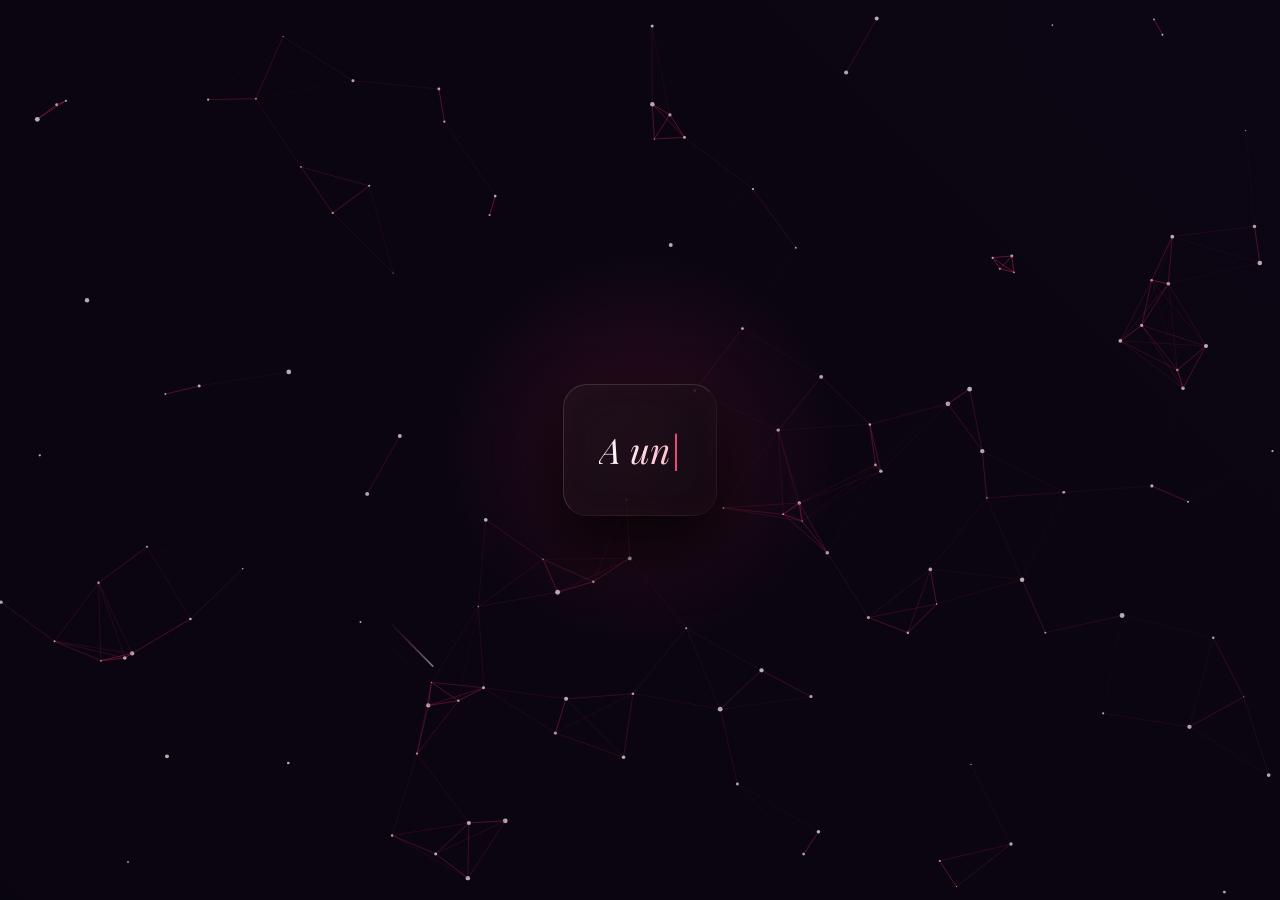
<file: index.html>
<!DOCTYPE html>
<html lang="en">
<head>
    <meta charset="UTF-8">
    <meta name="viewport" content="width=device-width, initial-scale=1.0, maximum-scale=1.0, user-scalable=no">
    <title>For Ujjaini</title>
    <style>
        * {
            margin: 0;
            padding: 0;
            box-sizing: border-box;
        }

        body {
            background-color: #000000;
            overflow: hidden; /* Locks the screen, no scrolling */
            width: 100vw;
            height: 100vh;
        }

        #albumFrame {
            width: 100%;
            height: 100%;
            border: none;
            display: block;
            transition: opacity 0.8s ease;
        }
    </style>
</head>
<body>

    <!-- The Window that loads your sections -->
    <iframe id="albumFrame" src="sections/intro.html"></iframe>

    <script>
        // Your album playlist
        const pages = [
            "sections/intro.html",
             "sections/gravity.html",
            "sections/heartbeat.html", 
            "sections/polaroids.html",  
            "sections/finale.html"  
        ];

        let currentPageIndex = 0;
        const frame = document.getElementById('albumFrame');

        function loadPage(index) {
            if (index >= 0 && index < pages.length) {
                currentPageIndex = index;
                
                // Smooth fade out
                frame.style.opacity = 0;
                
                setTimeout(() => {
                    frame.src = pages[currentPageIndex];
                    // Smooth fade back in
                    frame.style.opacity = 1;
                }, 800); 
            }
        }

        // Listens for the 'nextPage' signal from your section files
        window.addEventListener('message', (event) => {
            if (event.data === 'nextPage') {
                loadPage(currentPageIndex + 1);
            }
        });
    </script>
</body>
</html>
</file>
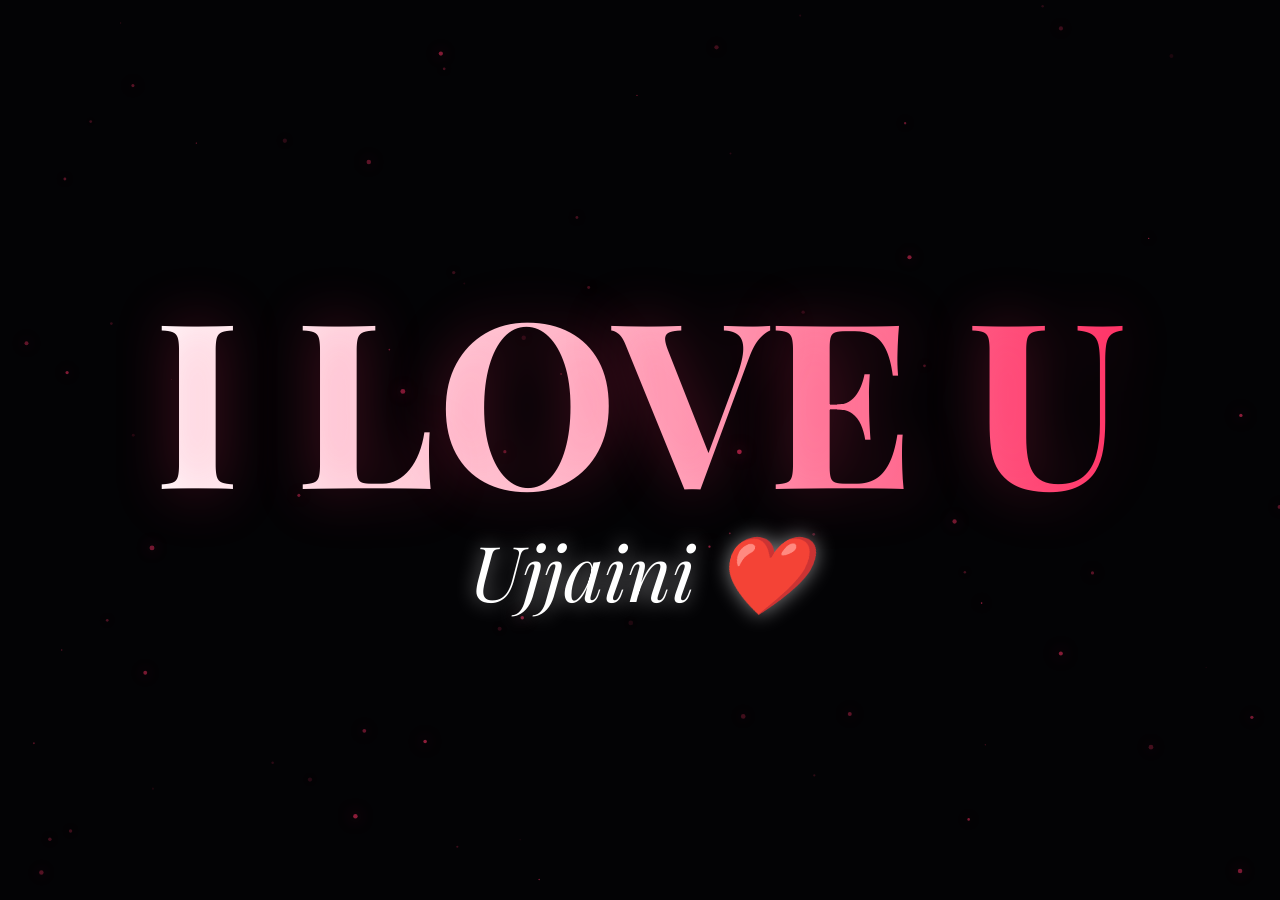
<file: sections/finale.html>
<!DOCTYPE html>
<html lang="en">
<head>
    <meta charset="UTF-8">
    <meta name="viewport" content="width=device-width, initial-scale=1.0, maximum-scale=1.0, user-scalable=no">
    <title>Finale</title>
    <style>
        @import url('https://fonts.googleapis.com/css2?family=Playfair+Display:ital,wght@0,400;0,600;0,700;1,400;1,700&display=swap');

        body {
            margin: 0;
            padding: 0;
            background-color: #030305; /* Matches your cosmic theme */
            color: #ffffff;
            display: flex;
            justify-content: center;
            align-items: center;
            height: 100vh;
            width: 100vw;
            overflow: hidden;
            font-family: 'Playfair Display', serif;
        }

        #bgCanvas {
            position: absolute;
            top: 0;
            left: 0;
            width: 100%;
            height: 100%;
            z-index: 1;
        }

        .container {
            text-align: center;
            z-index: 10;
            opacity: 0;
            animation: slowFadeIn 3s ease forwards 1s; /* Waits 1 second, then slowly appears */
        }

        h1 {
            font-size: 18vw; /* Massive responsive text */
            font-weight: 700;
            margin: 0;
            line-height: 1;
            /* Beautiful flowing gradient */
            background: linear-gradient(90deg, #ffffff, #ffb3c6, #ff3366, #ffb3c6, #ffffff);
            background-size: 200% auto;
            color: transparent;
            -webkit-background-clip: text;
            background-clip: text;
            animation: shine 5s linear infinite;
            text-shadow: 0 0 60px rgba(255, 51, 102, 0.3);
        }

        .name {
            font-size: 6vw;
            font-style: italic;
            color: #ffffff;
            margin-top: 10px;
            opacity: 0;
            animation: slowFadeIn 3s ease forwards 3s; /* Appears after the main text */
            text-shadow: 0 0 20px rgba(255, 255, 255, 0.5);
        }

        /* Mobile Adjustments */
        @media (max-width: 768px) {
            h1 { font-size: 26vw; }
            .name { font-size: 10vw; }
        }

        @keyframes slowFadeIn {
            to { opacity: 1; transform: translateY(0); }
            from { opacity: 0; transform: translateY(20px); }
        }

        @keyframes shine {
            to { background-position: 200% center; }
        }
    </style>
</head>
<body>

    <canvas id="bgCanvas"></canvas>

    <div class="container">
        <h1>I LOVE U</h1>
        <div class="name">Ujjaini ❤️</div>
    </div>

    <script>
        // Floating cinematic dust/particles
        const canvas = document.getElementById('bgCanvas');
        const ctx = canvas.getContext('2d');
        let width, height, particles = [];

        function resize() {
            width = window.innerWidth;
            height = window.innerHeight;
            canvas.width = width;
            canvas.height = height;
        }
        window.addEventListener('resize', resize);
        resize();

        class Particle {
            constructor() {
                this.x = Math.random() * width;
                this.y = Math.random() * height;
                this.radius = Math.random() * 2 + 0.5;
                this.speedX = (Math.random() - 0.5) * 0.5;
                this.speedY = (Math.random() - 0.5) * 0.5 - 0.2; // Slowly floats upwards
                this.alpha = Math.random() * 0.5 + 0.1;
            }
            update() {
                this.x += this.speedX;
                this.y += this.speedY;
                
                // Wrap around edges seamlessly
                if (this.y < -10) this.y = height + 10;
                if (this.x < -10) this.x = width + 10;
                if (this.x > width + 10) this.x = -10;
            }
            draw() {
                ctx.beginPath();
                ctx.arc(this.x, this.y, this.radius, 0, Math.PI * 2);
                ctx.fillStyle = `rgba(255, 51, 102, ${this.alpha})`;
                ctx.shadowBlur = 15;
                ctx.shadowColor = '#ff3366';
                ctx.fill();
            }
        }

        for (let i = 0; i < 80; i++) particles.push(new Particle());

        function animate() {
            ctx.clearRect(0, 0, width, height);
            particles.forEach(p => { 
                p.update(); 
                p.draw(); 
            });
            requestAnimationFrame(animate);
        }
        animate();
    </script>
</body>
</html>
</file>
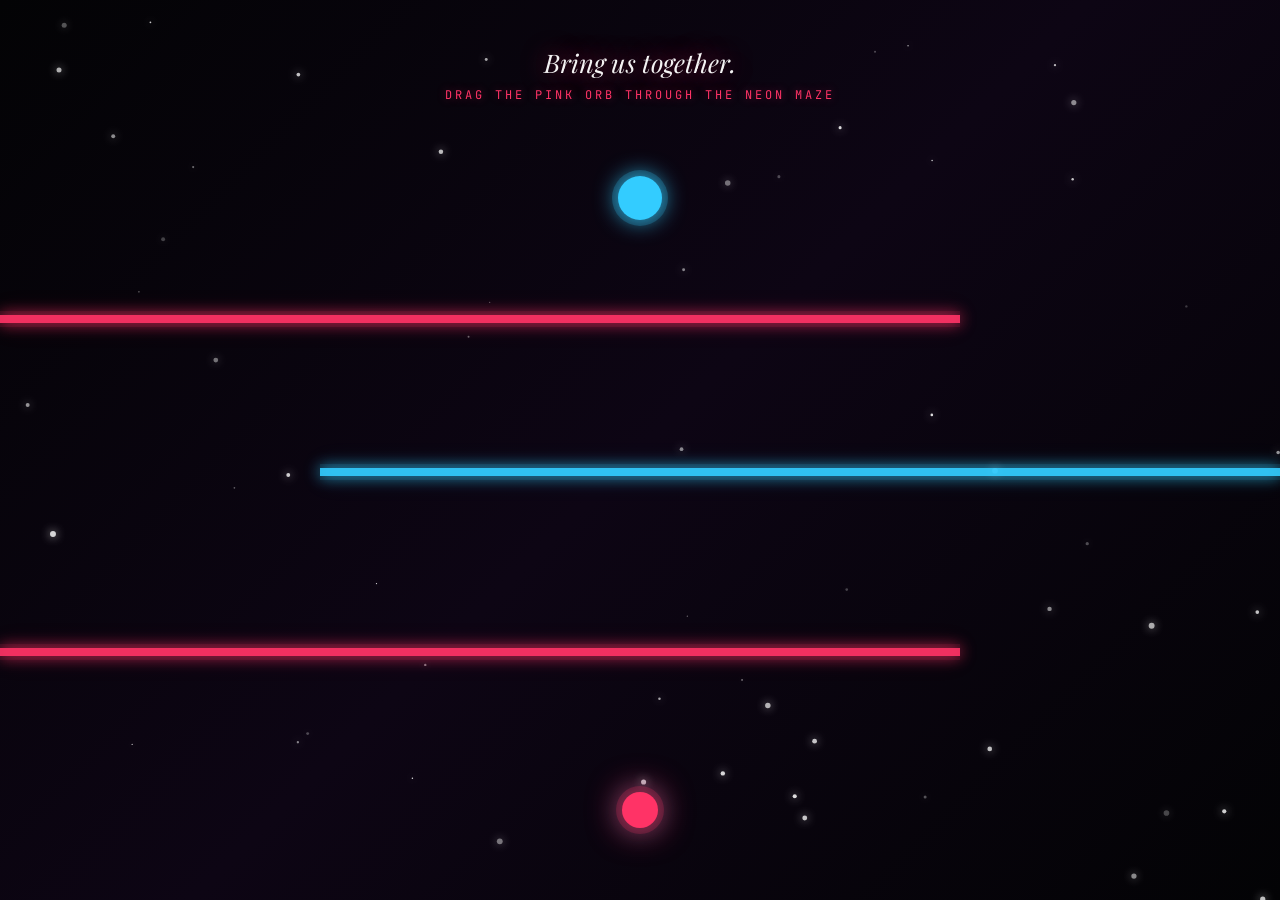
<file: sections/gravity.html>
<!DOCTYPE html>
<html lang="en">
<head>
    <meta charset="UTF-8">
    <meta name="viewport" content="width=device-width, initial-scale=1.0, maximum-scale=1.0, user-scalable=no">
    <title>The Gravity Connection</title>
    <style>
        @import url('https://fonts.googleapis.com/css2?family=JetBrains+Mono:wght@400;500;700&family=Playfair+Display:ital,wght@0,400;0,600;1,400;1,600&display=swap');

        * {
            margin: 0;
            padding: 0;
            box-sizing: border-box;
        }

        body {
            /* Animated Deep Cosmic Background */
            background: linear-gradient(135deg, #030305 0%, #0d0514 50%, #030305 100%);
            color: #ffffff;
            font-family: 'JetBrains Mono', monospace;
            height: 100vh; /* Fallback for older browsers */
            height: 100dvh;
            width: 100vw;
            overflow: hidden;
            display: flex;
            justify-content: center;
            align-items: center;
            user-select: none;
            touch-action: none;
        }

        #gameCanvas {
            position: absolute;
            top: 0;
            left: 0;
            width: 100%;
            height: 100%;
            z-index: 1;
        }

        .prompt {
            position: absolute;
            top: 5%; 
            left: 50%;
            transform: translateX(-50%);
            z-index: 5;
            font-family: 'Playfair Display', serif;
            font-size: 1.6rem;
            font-style: italic;
            color: rgba(255, 255, 255, 0.95);
            text-shadow: 0 0 25px rgba(255, 51, 102, 0.6);
            pointer-events: none;
            text-align: center;
            opacity: 0;
            animation: fadeIn 2s ease forwards 0.5s;
            width: 100%;
        }

        .prompt-sub {
            font-family: 'JetBrains Mono', monospace;
            font-size: 0.75rem;
            color: #ff3366;
            letter-spacing: 3px;
            text-transform: uppercase;
            margin-top: 8px;
            font-style: normal;
            text-shadow: 0 0 10px rgba(255, 51, 102, 0.4);
        }

        /* Full Screen Cinematic Modal */
        .modal {
            position: fixed;
            top: 0;
            left: 0;
            z-index: 20;
            background: radial-gradient(circle at center, rgba(20, 20, 25, 0.9) 0%, rgba(5, 5, 10, 0.98) 100%);
            backdrop-filter: blur(35px);
            -webkit-backdrop-filter: blur(35px);
            width: 100vw;
            height: 100vh;
            display: flex;
            flex-direction: column;
            justify-content: center;
            align-items: center;
            text-align: center;
            padding: 40px 10%;
            opacity: 0;
            transform: scale(1.05);
            pointer-events: none;
            transition: all 1.5s cubic-bezier(0.16, 1, 0.3, 1);
        }

        .modal.active {
            opacity: 1;
            transform: scale(1);
            pointer-events: auto;
        }

        .modal-tag {
            font-family: 'JetBrains Mono', monospace;
            font-size: 0.85rem;
            color: #33ccff;
            letter-spacing: 4px;
            font-weight: 700;
            text-transform: uppercase;
            display: block;
            margin-bottom: 30px;
        }

        .modal-content {
            font-family: 'Playfair Display', serif;
            font-size: 1.5rem; 
            line-height: 1.8;
            color: #e5e7eb;
            max-width: 600px;
            margin-bottom: 50px;
        }

        .next-chapter-btn {
            width: 100%;
            max-width: 320px; 
            padding: 18px 0;
            border-radius: 50px;
            background: rgba(51, 204, 255, 0.1);
            color: #ffffff;
            border: 1px solid rgba(51, 204, 255, 0.4);
            font-family: 'JetBrains Mono', monospace;
            font-size: 0.95rem;
            font-weight: 600;
            letter-spacing: 2px;
            text-transform: uppercase;
            cursor: pointer;
            transition: all 0.4s ease;
        }

        .next-chapter-btn:hover, .next-chapter-btn:active {
            background: #33ccff;
            box-shadow: 0 10px 40px rgba(51, 204, 255, 0.5);
            transform: scale(1.03);
            color: #000;
        }

        @media (max-width: 480px) {
            .modal-content { font-size: 1.25rem; line-height: 1.7; }
        }

        @keyframes fadeIn { to { opacity: 1; } }
        @keyframes bgFlash { 
            0% { background-color: #ffffff; }
            30% { background-color: #1a1a2e; }
            100% { background-color: #030305; }
        }
    </style>
</head>
<body>

    <div class="prompt" id="promptText">
        Bring us together.
        <div class="prompt-sub">Drag the pink orb through the neon maze</div>
    </div>

    <canvas id="gameCanvas"></canvas>

    <div class="modal" id="messageModal">
        <span class="modal-tag">SYSTEM OVERRIDE</span>
        <div class="modal-content">
            Some connections are simply inevitable.<br><br>
            No matter the distance or the obstacles, I will always find my way to you.
        </div>
        <button class="next-chapter-btn" id="nextChapterBtn">Next Chapter &rarr;</button>
    </div>

    <script>
        const canvas = document.getElementById('gameCanvas');
        const ctx = canvas.getContext('2d');
        const promptText = document.getElementById('promptText');
        const messageModal = document.getElementById('messageModal');
        const nextChapterBtn = document.getElementById('nextChapterBtn');

        let width, height;
        let gameState = 'playing'; 
        let particles = [];
        let ambientParticles = [];
        let walls = [];

        const COLOR_UJJAINI = '#ff3366'; // Pink
        const COLOR_CHITRABHANU = '#33ccff'; // Blue

        let player = { x: 0, y: 0, radius: 18, isDragging: false, history: [] };
        let target = { x: 0, y: 0, radius: 22 };

        function resize() {
            width = window.innerWidth;
            height = window.innerHeight;
            canvas.width = width;
            canvas.height = height;

            player.x = width / 2;
            player.y = height * 0.9; 
            
            target.x = width / 2;
            target.y = height * 0.22; 

            const wallHeight = 8;
            walls = [
                { x: 0, y: height * 0.72, w: width * 0.75, h: wallHeight },
                { x: width * 0.25, y: height * 0.52, w: width * 0.75, h: wallHeight },
                { x: 0, y: height * 0.35, w: width * 0.75, h: wallHeight },
            ];
            
            initAmbient();
        }
        window.addEventListener('resize', resize);
        resize();

        function initAmbient() {
            ambientParticles = [];
            for(let i=0; i<60; i++) {
                ambientParticles.push({
                    x: Math.random() * width,
                    y: Math.random() * height,
                    size: Math.random() * 2.5 + 0.5,
                    speedY: Math.random() * -0.6 - 0.2,
                    alpha: Math.random() * 0.7 + 0.2
                });
            }
        }

        function getMousePos(e) {
            const clientX = e.touches ? e.touches[0].clientX : e.clientX;
            const clientY = e.touches ? e.touches[0].clientY : e.clientY;
            return { x: clientX, y: clientY };
        }

        function startDrag(e) {
            if (gameState !== 'playing') return;
            const pos = getMousePos(e);
            const dist = Math.hypot(pos.x - player.x, pos.y - player.y);
            if (dist < player.radius * 4) { 
                player.isDragging = true;
            }
        }

        function checkCircleRect(cx, cy, r, rect) {
            let testX = cx;
            let testY = cy;
            if (cx < rect.x) testX = rect.x;
            else if (cx > rect.x + rect.w) testX = rect.x + rect.w;
            if (cy < rect.y) testY = rect.y;
            else if (cy > rect.y + rect.h) testY = rect.y + rect.h;
            
            return Math.hypot(cx - testX, cy - testY) <= r;
        }

        function drag(e) {
            if (!player.isDragging || gameState !== 'playing') return;
            const pos = getMousePos(e);
            
            let targetX = Math.max(player.radius, Math.min(width - player.radius, pos.x));
            let targetY = Math.max(player.radius, Math.min(height - player.radius, pos.y));

            let dx = targetX - player.x;
            let dy = targetY - player.y;
            let dist = Math.hypot(dx, dy);
            
            let steps = Math.ceil(dist / 4); 
            if(steps === 0) return;

            let stepX = dx / steps;
            let stepY = dy / steps;

            for(let i = 0; i < steps; i++) {
                let nextX = player.x + stepX;
                let nextY = player.y + stepY;
                
                let collisionX = false;
                let collisionY = false;

                for (let w of walls) {
                    if (checkCircleRect(nextX, player.y, player.radius, w)) collisionX = true;
                    if (checkCircleRect(player.x, nextY, player.radius, w)) collisionY = true;
                }

                if (!collisionX) player.x = nextX;
                if (!collisionY) player.y = nextY;
                if (collisionX && collisionY) break; 
            }

            player.history.push({x: player.x, y: player.y});
            if(player.history.length > 40) player.history.shift();

            checkMagneticPull();
        }

        function endDrag() { player.isDragging = false; }

        window.addEventListener('mousedown', startDrag);
        window.addEventListener('mousemove', drag);
        window.addEventListener('mouseup', endDrag);
        window.addEventListener('touchstart', startDrag, { passive: false });
        window.addEventListener('touchmove', (e) => { e.preventDefault(); drag(e); }, { passive: false });
        window.addEventListener('touchend', endDrag);

        function checkMagneticPull() {
            const dist = Math.hypot(target.x - player.x, target.y - player.y);
            if (dist < 150 && gameState === 'playing' && player.y < walls[2].y) {
                gameState = 'magnetic';
                player.isDragging = false;
                promptText.style.opacity = 0; 
            }
        }

        class Particle {
            constructor(x, y, color) {
                this.x = x; this.y = y; this.color = color;
                const angle = Math.random() * Math.PI * 2;
                const speed = Math.random() * 35 + 5; 
                this.vx = Math.cos(angle) * speed;
                this.vy = Math.sin(angle) * speed;
                this.life = 1.0;
                this.decay = Math.random() * 0.01 + 0.003; 
                this.size = Math.random() * 6 + 2;
            }
            update() {
                this.x += this.vx; this.y += this.vy;
                this.vx *= 0.95; this.vy *= 0.95;
                this.life -= this.decay;
            }
            draw() {
                ctx.globalAlpha = Math.max(0, this.life);
                ctx.fillStyle = this.color;
                ctx.beginPath(); ctx.arc(this.x, this.y, this.size, 0, Math.PI * 2); ctx.fill();
                ctx.globalAlpha = 1.0;
            }
        }

        function triggerExplosion() {
            gameState = 'exploded';
            document.body.style.animation = 'bgFlash 2.5s ease-out forwards';
            
            for(let i = 0; i < 400; i++) particles.push(new Particle(player.x, player.y, COLOR_UJJAINI));
            for(let i = 0; i < 400; i++) particles.push(new Particle(player.x, player.y, COLOR_CHITRABHANU));
            for(let i = 0; i < 200; i++) particles.push(new Particle(player.x, player.y, '#ffffff'));

            setTimeout(() => { messageModal.classList.add('active'); }, 2000);
        }

        function render() {
            ctx.clearRect(0, 0, width, height);

            // Ambient Dust Particles
            ambientParticles.forEach(p => {
                p.y += p.speedY;
                if(p.y < 0) p.y = height;
                ctx.fillStyle = `rgba(255, 255, 255, ${p.alpha})`;
                ctx.shadowBlur = 10;
                ctx.shadowColor = '#ffffff';
                ctx.beginPath(); ctx.arc(p.x, p.y, p.size, 0, Math.PI*2); ctx.fill();
                ctx.shadowBlur = 0;
            });

            if (gameState === 'playing' || gameState === 'magnetic') {
                
                // Draw Gorgeous Neon Glass Walls
                walls.forEach((w, index) => {
                    const wallColor = index % 2 === 0 ? 'rgba(255, 51, 102, ' : 'rgba(51, 204, 255, ';
                    
                    // Outer glow field
                    ctx.fillStyle = wallColor + '0.1)';
                    ctx.shadowColor = index % 2 === 0 ? COLOR_UJJAINI : COLOR_CHITRABHANU;
                    ctx.shadowBlur = 25;
                    ctx.fillRect(w.x, w.y - 4, w.w, w.h + 8);
                    
                    // Core bright neon bar
                    ctx.fillStyle = wallColor + '0.9)';
                    ctx.shadowBlur = 15;
                    ctx.fillRect(w.x, w.y, w.w, w.h);
                    ctx.shadowBlur = 0;
                });

                if (gameState === 'magnetic') {
                    const midX = (player.x + target.x) / 2;
                    const midY = (player.y + target.y) / 2;
                    player.x += (midX - player.x) * 0.08;
                    player.y += (midY - player.y) * 0.08;
                    target.x += (midX - target.x) * 0.08;
                    target.y += (midY - target.y) * 0.08;

                    player.history.push({x: player.x, y: player.y});
                    if(player.history.length > 40) player.history.shift();

                    if (Math.hypot(target.x - player.x, target.y - player.y) < 10) {
                        triggerExplosion();
                    }
                }

                // Tapered Light Trail for Player Orb
                if (player.history.length > 1) {
                    ctx.lineCap = 'round';
                    ctx.lineJoin = 'round';
                    ctx.shadowColor = COLOR_UJJAINI;
                    ctx.shadowBlur = 20;
                    
                    for (let i = 0; i < player.history.length - 1; i++) {
                        ctx.beginPath();
                        ctx.moveTo(player.history[i].x, player.history[i].y);
                        ctx.lineTo(player.history[i+1].x, player.history[i+1].y);
                        
                        const thickness = (i / player.history.length) * player.radius;
                        ctx.lineWidth = Math.max(1, thickness);
                        const alpha = (i / player.history.length) * 0.6;
                        ctx.strokeStyle = `rgba(255, 51, 102, ${alpha})`;
                        ctx.stroke();
                    }
                    ctx.shadowBlur = 0;
                }

                // Draw Target Orb (Chitrabhanu - Blue with pulsing aura)
                ctx.beginPath(); ctx.arc(target.x, target.y, target.radius + 6, 0, Math.PI * 2);
                ctx.fillStyle = 'rgba(51, 204, 255, 0.2)';
                ctx.fill();

                ctx.beginPath(); ctx.arc(target.x, target.y, target.radius, 0, Math.PI * 2);
                ctx.fillStyle = COLOR_CHITRABHANU;
                ctx.shadowColor = COLOR_CHITRABHANU;
                ctx.shadowBlur = gameState === 'magnetic' ? 60 : 35 + Math.sin(Date.now() * 0.006) * 12;
                ctx.fill();

                // Draw Player Orb (Ujjaini - Pink with pulsing aura)
                ctx.beginPath(); ctx.arc(player.x, player.y, player.radius + 6, 0, Math.PI * 2);
                ctx.fillStyle = 'rgba(255, 51, 102, 0.2)';
                ctx.fill();

                ctx.beginPath(); ctx.arc(player.x, player.y, player.radius, 0, Math.PI * 2);
                ctx.fillStyle = COLOR_UJJAINI;
                ctx.shadowColor = COLOR_UJJAINI;
                ctx.shadowBlur = player.isDragging || gameState === 'magnetic' ? 65 : 35;
                ctx.fill();
                ctx.shadowBlur = 0; 
                
                if(!player.isDragging && gameState === 'playing' && player.history.length > 0) {
                    player.history.shift();
                }
            }

            if (gameState === 'exploded') {
                for (let i = particles.length - 1; i >= 0; i--) {
                    particles[i].update();
                    particles[i].draw();
                    if (particles[i].life <= 0) particles.splice(i, 1);
                }
            }

            requestAnimationFrame(render);
        }
        render();

        nextChapterBtn.addEventListener('click', () => {
            window.parent.postMessage('nextPage', '*');
        });
    </script>
</body>
</html>
</file>
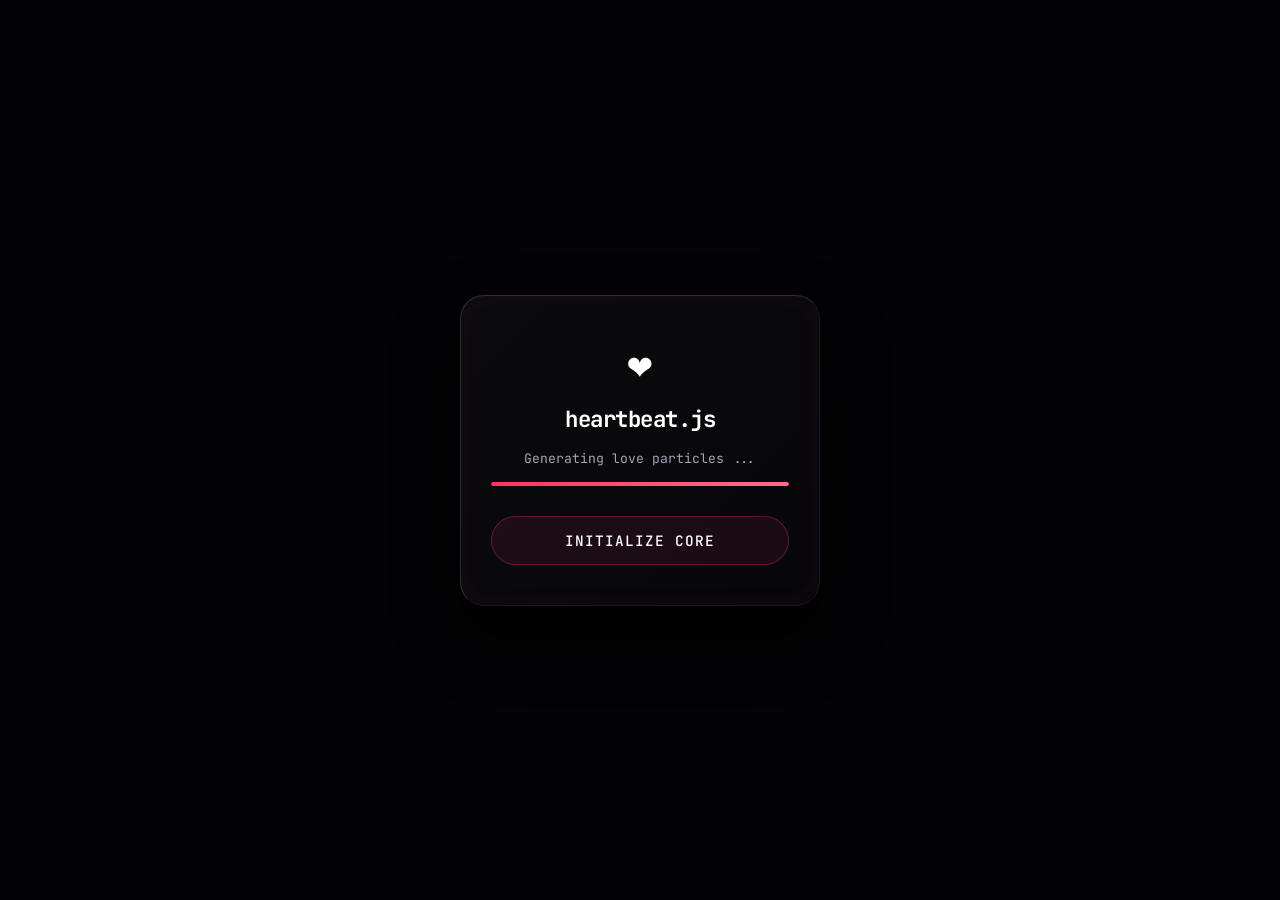
<file: sections/heartbeat.html>
<!DOCTYPE html>
<html lang="en">
<head>
    <meta charset="UTF-8">
    <meta name="viewport" content="width=device-width, initial-scale=1.0, maximum-scale=1.0, user-scalable=no">
    <title>3D Beating Heart</title>
    <style>
        @import url('https://fonts.googleapis.com/css2?family=JetBrains+Mono:wght@400;500;700&family=Playfair+Display:ital,wght@0,400;0,600;1,400;1,600&display=swap');

        * {
            margin: 0;
            padding: 0;
            box-sizing: border-box;
        }

        body {
            background-color: #030305;
            color: #ffffff;
            font-family: 'JetBrains Mono', monospace;
            height: 100vh;
            width: 100vw;
            overflow: hidden;
            display: flex;
            justify-content: center;
            align-items: center;
            user-select: none;
        }

        #heartCanvas {
            position: absolute;
            top: 0;
            left: 0;
            width: 100%;
            height: 100%;
            z-index: 1;
            opacity: 0;
            transition: opacity 1s ease-in-out;
        }

        #heartCanvas.active {
            opacity: 1;
        }

        /* Glassmorphism Container styling */
        .card, .modal {
            position: relative;
            z-index: 10;
            background: linear-gradient(135deg, rgba(25, 25, 30, 0.4) 0%, rgba(10, 10, 15, 0.6) 100%);
            backdrop-filter: blur(20px);
            -webkit-backdrop-filter: blur(20px);
            border: 1px solid rgba(255, 255, 255, 0.05);
            border-top: 1px solid rgba(255, 255, 255, 0.15);
            border-left: 1px solid rgba(255, 255, 255, 0.15);
            border-radius: 24px;
            box-shadow: 0 30px 60px rgba(0, 0, 0, 0.8), inset 0 0 30px rgba(255, 51, 102, 0.05);
            transition: all 1.2s cubic-bezier(0.16, 1, 0.3, 1);
        }

        /* Initial Start Card */
        .card {
            width: 90%;
            max-width: 360px;
            padding: 40px 30px;
            text-align: center;
        }

        .card.hidden {
            opacity: 0;
            transform: scale(0.9) translateY(-20px);
            pointer-events: none;
        }

        .heart-icon { font-size: 42px; margin-bottom: 12px; animation: pulse 1.2s infinite ease-in-out; display: inline-block; }
        .title { font-size: 1.4rem; font-weight: 700; color: #ffffff; margin-bottom: 16px; letter-spacing: -0.5px; }
        .status-text { font-size: 0.82rem; color: #a0a5b5; margin-bottom: 15px; }
        .progress-bar { width: 100%; height: 4px; background: rgba(255, 255, 255, 0.1); border-radius: 2px; overflow: hidden; margin-bottom: 30px; }
        .progress-fill { height: 100%; width: 100%; background: linear-gradient(90deg, #ff3366, #ff6b8b); border-radius: 2px; animation: loading 2s infinite ease-in-out; }

        .run-btn {
            width: 100%;
            background: rgba(255, 51, 102, 0.08);
            color: #ffffff;
            border: 1px solid rgba(255, 51, 102, 0.3);
            padding: 14px 0;
            border-radius: 50px;
            font-family: 'JetBrains Mono', monospace;
            font-size: 0.9rem;
            font-weight: 500;
            letter-spacing: 1px;
            cursor: pointer;
            transition: all 0.3s ease;
            text-transform: uppercase;
        }

        .run-btn:hover, .run-btn:active {
            background: rgba(255, 51, 102, 0.25);
            border-color: #ff3366;
            box-shadow: 0 0 20px rgba(255, 51, 102, 0.4);
            transform: scale(1.02);
        }

        /* Center Heart Caption */
        .heart-caption {
            position: absolute;
            bottom: 8%;
            left: 50%;
            transform: translateX(-50%);
            z-index: 5;
            font-family: 'Playfair Display', serif;
            font-size: 1.3rem;
            font-style: italic;
            font-weight: 600;
            color: rgba(255, 255, 255, 0.95);
            text-shadow: 0 0 12px rgba(255, 51, 102, 0.8);
            pointer-events: none;
            opacity: 0;
            transition: opacity 1.5s ease, transform 1.2s cubic-bezier(0.16, 1, 0.3, 1);
            letter-spacing: 0.5px;
            text-align: center;
            width: 100%;
        }

        .heart-caption.visible {
            opacity: 1;
        }

        /* Caption dynamic shifts for mobile & desktop */
        .heart-caption.shifted { transform: translateX(-50%) translateY(-14vh); }
        @media (min-width: 768px) {
            .heart-caption.shifted { transform: translateX(calc(-50% - 18vw)) translateY(0); }
        }

        /* Final Message Modal */
        .modal {
            position: absolute;
            width: 90%;
            max-width: 400px;
            padding: 35px 30px;
            opacity: 0;
            transform: scale(0.9) translateY(20px);
            pointer-events: none;
            display: flex;
            flex-direction: column;
        }

        /* Dynamic Split-Screen active states */
        .modal.active {
            opacity: 1;
            transform: scale(1) translateY(14vh); /* Shifts down on mobile */
            pointer-events: auto;
        }

        @media (min-width: 768px) {
            .modal.active {
                transform: scale(1) translateX(18vw); /* Shifts right on desktop */
            }
        }

        .modal-top { display: flex; justify-content: center; margin-bottom: 25px; }
        .modal-tag { font-family: 'JetBrains Mono', monospace; font-size: 0.75rem; color: #ff3366; letter-spacing: 2px; font-weight: 700; text-transform: uppercase; }
        .modal-content { font-family: 'Playfair Display', serif; font-size: 1.05rem; line-height: 1.8; color: #e5e7eb; min-height: 220px; }
        .typing-cursor::after { content: '|'; animation: blink 1s step-start infinite; color: #ff3366; }
        .modal-footer { margin-top: 24px; padding-top: 14px; border-top: 1px solid rgba(255, 255, 255, 0.08); font-family: 'Playfair Display', serif; font-size: 0.9rem; color: #9ca3af; text-align: right; font-style: italic; opacity: 0; transition: opacity 1s ease; }
        .modal-footer.visible { opacity: 1; }

        .next-chapter-btn {
            width: 100%; margin-top: 25px; padding: 14px 0; border-radius: 50px;
            background: rgba(255, 51, 102, 0.1); color: #ffffff; border: 1px solid rgba(255, 51, 102, 0.4);
            font-family: 'JetBrains Mono', monospace; font-size: 0.9rem; font-weight: 600;
            letter-spacing: 1.5px; text-transform: uppercase; cursor: pointer;
            opacity: 0; pointer-events: none; transition: all 0.5s ease;
        }

        .next-chapter-btn.visible { opacity: 1; pointer-events: auto; }
        .next-chapter-btn:hover, .next-chapter-btn:active { background: #ff3366; box-shadow: 0 10px 25px rgba(255, 51, 102, 0.4); transform: scale(1.02); }

        /* Mobile Font Adjustments */
        @media (max-width: 480px) {
            .modal-content { font-size: 0.95rem; line-height: 1.6; }
            .heart-caption { font-size: 1.1rem; bottom: 10%; }
        }

        @keyframes pulse { 0%, 100% { transform: scale(1); } 50% { transform: scale(1.18); } }
        @keyframes loading { 0% { transform: translateX(-100%); } 50% { transform: translateX(0%); } 100% { transform: translateX(100%); } }
        @keyframes blink { 50% { opacity: 0; } }
    </style>
</head>
<body>

    <!-- Center Card -->
    <div class="card" id="startCard">
        <div class="heart-icon">❤️</div>
        <div class="title">heartbeat.js</div>
        <div class="status-text">Generating love particles ...</div>
        <div class="progress-bar">
            <div class="progress-fill"></div>
        </div>
        <button class="run-btn" id="runBtn">INITIALIZE CORE</button>
    </div>

    <!-- 3D Heart -->
    <canvas id="heartCanvas"></canvas>

    <div class="heart-caption" id="heartCaption">
        I CODED THIS HEARTBEAT<br>for you Ujjaini 💗
    </div>

    <!-- Message Modal -->
    <div class="modal" id="messageModal">
        <div class="modal-top">
            <span class="modal-tag">SYSTEM MESSAGE</span>
        </div>
        <div class="modal-content typing-cursor" id="modalBody"></div>
        <div class="modal-footer" id="modalFooter">
            – coded with love by hunnu 
        </div>
        <button class="next-chapter-btn" id="nextChapterBtn">Next Chapter &rarr;</button>
    </div>

    <script>
        const canvas = document.getElementById('heartCanvas');
        const ctx = canvas.getContext('2d');
        const startCard = document.getElementById('startCard');
        const runBtn = document.getElementById('runBtn');
        const heartCaption = document.getElementById('heartCaption');
        const messageModal = document.getElementById('messageModal');
        const modalBody = document.getElementById('modalBody');
        const modalFooter = document.getElementById('modalFooter');
        const nextChapterBtn = document.getElementById('nextChapterBtn');

        let width, height, cx, cy;
        let particles = [];
        let animationId;
        let time = 0;
        let isRunning = false;
        let isTyping = false;

        // Shift Variables for Cinematic Transition
        let currentShiftX = 0;
        let currentShiftY = 0;
        let targetShiftX = 0;
        let targetShiftY = 0;

        const words = [
            "i love you", "forever", "je t'aime", "sweetheart", 
            "te amo", "always", "me & you", "love", "ujjaini"
        ];

        const finalMessage = "Dear Ujjaini,\n\nI coded this heartbeat for you...\n\nEvery line of code, every pixel, and every beat is a reminder of how much you mean to me.\n\nNo matter where life takes us, my heart will always run in an infinite loop for you, beating forever. ❤️";

        function resize() {
            width = window.innerWidth;
            height = window.innerHeight;
            canvas.width = width;
            canvas.height = height;
            cx = width / 2;
            cy = height / 2 - 30;

            // Recalculate shift dynamically if the user rotates their phone or resizes window
            if (messageModal.classList.contains('active')) {
                if (width > 768) {
                    targetShiftX = width * 0.18; // Shift left on desktop
                    targetShiftY = 0;
                } else {
                    targetShiftX = 0;
                    targetShiftY = height * 0.14; // Shift up on mobile
                }
            }
        }
        window.addEventListener('resize', resize);
        resize();

        function getHeartPoint(t, layer) {
            const x = 16 * Math.pow(Math.sin(t), 3);
            const y = -(13 * Math.cos(t) - 5 * Math.cos(2 * t) - 2 * Math.cos(3 * t) - Math.cos(4 * t));
            const z = layer * 6; 
            return { x, y, z };
        }

        class Particle {
            constructor() {
                this.t = Math.random() * Math.PI * 2;
                this.layer = (Math.random() * 2) - 1; 
                
                const target = getHeartPoint(this.t, this.layer);
                this.targetX = target.x;
                this.targetY = target.y;
                this.targetZ = target.z;

                this.startX = (Math.random() - 0.5) * 500; 
                this.startY = -200 - Math.random() * 200; 
                this.startZ = (Math.random() - 0.5) * 200; 

                this.word = words[Math.floor(Math.random() * words.length)];
                this.fontSize = Math.floor(Math.random() * 8) + 10; 

                const hues = [340, 350, 355, 330];
                const hue = hues[Math.floor(Math.random() * hues.length)];
                const lightness = Math.floor(Math.random() * 30) + 55;
                this.color = `hsl(${hue}, 100%, ${lightness}%)`;

                this.progress = 0;
                this.delay = Math.random() * 60; 
                this.speed = Math.random() * 0.015 + 0.01; 
            }

            update(globalTime) {
                if (this.delay > 0) {
                    this.delay--;
                    this.currX = 0; this.currY = -9999; this.currZ = 0;
                    return;
                } else if (this.progress < 1) {
                    this.progress += this.speed;
                    if (this.progress > 1) this.progress = 1;
                }

                const ease = 1 - Math.pow(1 - this.progress, 3);
                const x = this.startX + (this.targetX - this.startX) * ease;
                const y = this.startY + (this.targetY - this.startY) * ease;
                const z = this.startZ + (this.targetZ - this.startZ) * ease;
                const angle = globalTime * 0.4;

                this.currX = x * Math.cos(angle) - z * Math.sin(angle);
                this.currZ = z * Math.cos(angle) + x * Math.sin(angle);
                this.currY = y; 
            }
        }

        function initParticles() {
            particles = [];
            for (let i = 0; i < 250; i++) {
                particles.push(new Particle());
            }
        }

        function render() {
            if (!isRunning) return;
            ctx.clearRect(0, 0, width, height);
            
            time += 0.015;

            // Smoothly interpolate the 3D canvas center shift
            currentShiftX += (targetShiftX - currentShiftX) * 0.03;
            currentShiftY += (targetShiftY - currentShiftY) * 0.03;

            const pulse = Math.abs(Math.sin(time * 2.2));
            const beat = 1 + Math.pow(pulse, 30) * 0.12; 
            const scale = (Math.min(width, height) / 45) * beat;

            particles.forEach(p => p.update(time));
            particles.sort((a, b) => a.currZ - b.currZ);
            ctx.textAlign = 'center';

            particles.forEach(p => {
                if (p.currY === -9999) return; 

                const perspective = 200;
                const zFactor = perspective / (perspective - p.currZ); 

                // Apply the cinematic shift logic to the render position
                const drawX = (cx - currentShiftX) + p.currX * scale * zFactor;
                const drawY = (cy - currentShiftY) + p.currY * scale * zFactor;
                
                const drawSize = Math.floor(p.fontSize * zFactor); 
                const opacity = Math.min(1, Math.max(0.1, (p.currZ + 15) / 30));

                ctx.globalAlpha = opacity;
                ctx.font = `${drawSize}px 'JetBrains Mono', monospace`; 
                ctx.fillStyle = p.color;
                
                ctx.fillText(p.word, drawX, drawY);
            });
            
            ctx.globalAlpha = 1.0; 
            animationId = requestAnimationFrame(render);
        }

        function startTypingEffect() {
            if (isTyping) return;
            isTyping = true;
            
            modalBody.innerHTML = '';
            let i = 0;
            
            function typeChar() {
                if (i < finalMessage.length) {
                    if (finalMessage.charAt(i) === '\n') {
                        modalBody.innerHTML += '<br>';
                    } else {
                        modalBody.innerHTML += finalMessage.charAt(i);
                    }
                    i++;
                    setTimeout(typeChar, 40); 
                } else {
                    modalBody.classList.remove('typing-cursor');
                    modalFooter.classList.add('visible');
                    
                    setTimeout(() => {
                        nextChapterBtn.classList.add('visible');
                    }, 800);
                }
            }
            typeChar();
        }

        runBtn.addEventListener('click', () => {
            runBtn.innerText = "PROCESSING...";
            runBtn.style.background = "#ff3366";
            runBtn.style.color = "#ffffff";
            
            setTimeout(() => {
                startCard.classList.add('hidden');
                canvas.classList.add('active');

                setTimeout(() => {
                    isRunning = true;
                    initParticles(); 
                    render();

                    // Show Caption
                    setTimeout(() => {
                        heartCaption.classList.add('visible');
                    }, 4000); 

                    // Trigger the Split-Screen Effect & Typewriter
                    setTimeout(() => {
                        // Apply target shift based on screen size
                        if (width > 768) {
                            targetShiftX = width * 0.18; // Moves heart left
                        } else {
                            targetShiftY = height * 0.14; // Moves heart up on mobile
                        }
                        
                        heartCaption.classList.add('shifted');
                        messageModal.classList.add('active');
                        
                        // Wait for transition to finish before typing
                        setTimeout(startTypingEffect, 1200);
                    }, 6500); 
                }, 500);
            }, 600);
        });

        nextChapterBtn.addEventListener('click', () => {
            window.parent.postMessage('nextPage', '*');
        });
    </script>
</body>
</html>
</file>
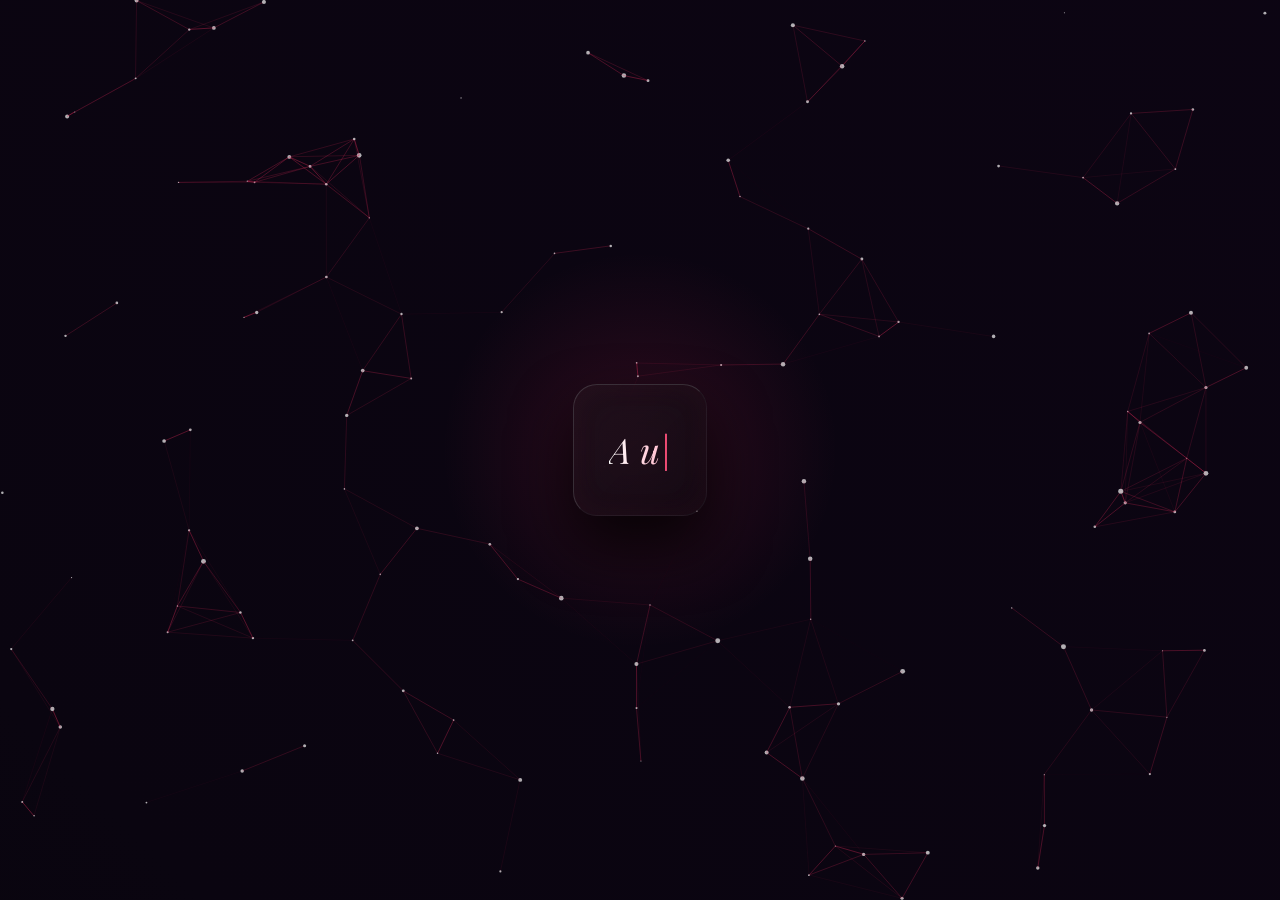
<file: sections/intro.html>
<!DOCTYPE html>
<html lang="en">
<head>
    <meta charset="UTF-8">
    <meta name="viewport" content="width=device-width, initial-scale=1.0, maximum-scale=1.0, user-scalable=no">
    <title>Intro</title>
    <style>
        @import url('https://fonts.googleapis.com/css2?family=JetBrains+Mono:wght@400;500;700&family=Playfair+Display:ital,wght@0,400;0,600;1,400;1,600&display=swap');

        * { 
            margin: 0; 
            padding: 0; 
            box-sizing: border-box; 
        }

        body {
            background: linear-gradient(45deg, #020204, #0a0510, #0d0514, #020204);
            background-size: 400% 400%;
            animation: cosmicGradient 15s ease infinite;
            color: #ffffff;
            height: 100vh;
            width: 100vw;
            display: flex;
            flex-direction: column;
            justify-content: center;
            align-items: center;
            font-family: 'Playfair Display', serif;
            overflow: hidden;
            position: relative;
            user-select: none;
        }

        #spaceCanvas { 
            position: absolute; 
            top: 0; 
            left: 0; 
            width: 100%; 
            height: 100%; 
            z-index: 1; 
            opacity: 0.85; 
        }

        .glass-card {
            position: relative;
            z-index: 10;
            background: linear-gradient(135deg, rgba(25, 25, 30, 0.4) 0%, rgba(10, 10, 15, 0.6) 100%);
            backdrop-filter: blur(20px);
            -webkit-backdrop-filter: blur(20px);
            border: 1px solid rgba(255, 255, 255, 0.05);
            border-top: 1px solid rgba(255, 255, 255, 0.15);
            border-left: 1px solid rgba(255, 255, 255, 0.15);
            border-radius: 24px;
            padding: 40px 35px; 
            
            /* FIX 1: Card now starts small and hugs the text, growing as it types */
            width: max-content; 
            max-width: 90%; /* Prevents it from breaking mobile screens */
            min-width: 60px; /* Small enough for just the cursor */
            
            display: flex;
            flex-direction: column;
            align-items: center;
            text-align: center;
            box-shadow: 0 30px 60px rgba(0, 0, 0, 0.8), inset 0 0 30px rgba(255, 51, 102, 0.05);
            transform: translateY(20px);
            opacity: 0;
            animation: floatUp 1.5s cubic-bezier(0.16, 1, 0.3, 1) forwards 0.5s;
            transition: all 0.1s ease-out; /* Smooths the step-by-step expansion */
        }

        .glow-orb {
            position: absolute; 
            width: 40vw; 
            height: 40vw;
            max-width: 400px;
            max-height: 400px;
            background: radial-gradient(circle, rgba(255, 51, 102, 0.15) 0%, rgba(0,0,0,0) 70%);
            z-index: 5; 
            border-radius: 50%; 
            pointer-events: none;
            animation: pulseGlow 6s infinite alternate ease-in-out;
        }

        h1 {
            font-size: 2.2rem; 
            font-style: italic; 
            font-weight: 400; 
            line-height: 1.4;
            margin-bottom: 0px; 
            display: inline-block;
            white-space: pre-wrap; /* Allows text to wrap gently on phones */
            background: linear-gradient(90deg, #ffffff, #ffb3c6);
            background-clip: text;
            -webkit-background-clip: text; 
            -webkit-text-fill-color: transparent;
            transition: margin-bottom 0.5s ease;
        }

        .subtitle {
            font-family: 'JetBrains Mono', monospace; 
            font-size: 0.8rem; 
            color: #ff3366;
            letter-spacing: 3px; 
            text-transform: uppercase; 
            margin-top: 15px;
            margin-bottom: 45px; 
            opacity: 0; 
            display: none; 
            animation: fadeInSubtitle 1.2s ease forwards;
        }

        .enter-btn {
            background: rgba(255, 51, 102, 0.1); 
            color: #ffffff;
            border: 1px solid rgba(255, 51, 102, 0.4); 
            padding: 16px 0;
            width: 100%; 
            min-width: 250px; /* Keeps the button shape consistent */
            max-width: 280px;
            
            /* FIX 2: Perfect pill shape completely eliminates the jagged corner glitch */
            border-radius: 50px; 
            
            font-family: 'JetBrains Mono', monospace;
            font-size: 0.95rem; 
            font-weight: 500; 
            letter-spacing: 2px;
            text-transform: uppercase; 
            cursor: pointer;
            transition: all 0.4s cubic-bezier(0.16, 1, 0.3, 1);
            opacity: 0; 
            display: none; 
            animation: fadeInBtn 1.2s ease forwards 0.5s;
        }

        .enter-btn:hover, .enter-btn:active {
            background: rgba(255, 51, 102, 0.25); 
            border-color: #ff3366;
            box-shadow: 0 0 30px rgba(255, 51, 102, 0.5); 
            transform: scale(1.04);
        }

        .cursor::after {
            content: '|'; 
            animation: blink 1s step-start infinite;
            color: #ff3366; 
            -webkit-text-fill-color: #ff3366;
        }

        /* --- MOBILE OPTIMIZATIONS --- */
        @media (max-width: 480px) {
            .glass-card { padding: 35px 25px; }
            h1 { font-size: 1.8rem; line-height: 1.5; }
            .subtitle { font-size: 0.7rem; letter-spacing: 2px; margin-bottom: 35px; margin-top: 10px; }
            .enter-btn { padding: 14px 0; font-size: 0.85rem; }
        }

        /* Animations */
        @keyframes cosmicGradient {
            0% { background-position: 0% 50%; }
            50% { background-position: 100% 50%; }
            100% { background-position: 0% 50%; }
        }
        @keyframes floatUp { to { opacity: 1; transform: translateY(0); } }
        @keyframes fadeInSubtitle { from { opacity: 0; transform: translateY(10px); } to { opacity: 1; transform: translateY(0); } }
        @keyframes fadeInBtn { from { opacity: 0; transform: translateY(15px); } to { opacity: 1; transform: translateY(0); } }
        @keyframes pulseGlow { 
            0% { transform: scale(0.85); opacity: 0.5; } 
            100% { transform: scale(1.15); opacity: 0.9; } 
        }
        @keyframes blink { 50% { opacity: 0; } }
    </style>
</head>
<body>

    <canvas id="spaceCanvas"></canvas>
    <div class="glow-orb"></div>

    <div class="glass-card" id="mainCard">
        <h1 id="typewriter" class="cursor"></h1>
        <div class="subtitle" id="subtitle">System Environment Ready</div>
        <button class="enter-btn" id="startBtn">Initialize</button>
    </div>

    <script>
        // --- 1. Dynamic Typewriter ---
        const textToType = "A universe written for you, Ujjaini.";
        const typewriterElement = document.getElementById('typewriter');
        const subtitle = document.getElementById('subtitle');
        const startBtn = document.getElementById('startBtn');
        let typeIndex = 0;

        function typeText() {
            if (typeIndex < textToType.length) {
                typewriterElement.textContent += textToType.charAt(typeIndex);
                typeIndex++;
                setTimeout(typeText, 70); 
            } else {
                setTimeout(() => { 
                    typewriterElement.classList.remove('cursor'); 
                    typewriterElement.style.marginBottom = "8px";
                    subtitle.style.display = "block";
                    startBtn.style.display = "block";
                }, 800);
            }
        }
        setTimeout(typeText, 1200);

        // --- 2. Navigation Trigger ---
        startBtn.addEventListener('click', () => {
            startBtn.style.background = '#ff3366';
            startBtn.style.color = '#ffffff';
            startBtn.style.boxShadow = '0 0 40px rgba(255, 51, 102, 0.9)';
            startBtn.innerText = "ACCESS GRANTED";
            
            setTimeout(() => {
                window.parent.postMessage('nextPage', '*');
            }, 600);
        });

        // --- 3. Dynamic Background Canvas (Constellations + Shooting Stars) ---
        const canvas = document.getElementById('spaceCanvas');
        const ctx = canvas.getContext('2d');
        let width, height, stars = [], shootingStars = [];

        function resizeCanvas() { 
            width = window.innerWidth; 
            height = window.innerHeight; 
            canvas.width = width; 
            canvas.height = height; 
        }
        window.addEventListener('resize', resizeCanvas);
        resizeCanvas();

        let mouse = { x: null, y: null };
        window.addEventListener('mousemove', (e) => { mouse.x = e.clientX; mouse.y = e.clientY; });
        window.addEventListener('touchmove', (e) => { mouse.x = e.touches[0].clientX; mouse.y = e.touches[0].clientY; }); 

        class Star {
            constructor() {
                this.x = Math.random() * width; 
                this.y = Math.random() * height;
                this.size = Math.random() * 2 + 0.5;
                this.speedX = (Math.random() - 0.5) * 0.4; 
                this.speedY = (Math.random() - 0.5) * 0.4;
            }
            update() {
                this.x += this.speedX; 
                this.y += this.speedY;
                if (this.x < 0 || this.x > width) this.speedX *= -1;
                if (this.y < 0 || this.y > height) this.speedY *= -1;
            }
            draw() {
                ctx.fillStyle = 'rgba(255, 255, 255, 0.8)';
                ctx.beginPath(); 
                ctx.arc(this.x, this.y, this.size, 0, Math.PI * 2); 
                ctx.fill();
            }
        }

        class ShootingStar {
            constructor() {
                this.x = Math.random() * width;
                this.y = Math.random() * height * 0.5; 
                this.length = Math.random() * 80 + 30;
                this.speed = Math.random() * 15 + 10;
                this.angle = (Math.PI / 4) + (Math.random() * 0.2); 
                this.opacity = 1;
            }
            update() {
                this.x += Math.cos(this.angle) * this.speed;
                this.y += Math.sin(this.angle) * this.speed;
                this.opacity -= 0.015; 
            }
            draw() {
                ctx.beginPath();
                ctx.moveTo(this.x, this.y);
                ctx.lineTo(this.x - Math.cos(this.angle) * this.length, this.y - Math.sin(this.angle) * this.length);
                ctx.lineWidth = 1.5;
                let gradient = ctx.createLinearGradient(this.x, this.y, this.x - Math.cos(this.angle) * this.length, this.y - Math.sin(this.angle) * this.length);
                gradient.addColorStop(0, `rgba(255, 255, 255, ${this.opacity})`);
                gradient.addColorStop(1, `rgba(255, 51, 102, 0)`);
                ctx.strokeStyle = gradient;
                ctx.stroke();
            }
        }

        function initStars() {
            stars = [];
            const numStars = Math.floor((width * height) / 9000);
            for (let i = 0; i < numStars; i++) stars.push(new Star());
        }
        initStars();

        function animateStars() {
            ctx.clearRect(0, 0, width, height);
            
            for (let i = 0; i < stars.length; i++) {
                stars[i].update(); 
                stars[i].draw();
                for (let j = i; j < stars.length; j++) {
                    const dx = stars[i].x - stars[j].x, dy = stars[i].y - stars[j].y;
                    const distance = Math.sqrt(dx * dx + dy * dy);
                    if (distance < 110) {
                        ctx.beginPath(); 
                        ctx.strokeStyle = `rgba(255, 51, 102, ${1 - distance / 110})`;
                        ctx.lineWidth = 0.5; 
                        ctx.moveTo(stars[i].x, stars[i].y); 
                        ctx.lineTo(stars[j].x, stars[j].y); 
                        ctx.stroke();
                    }
                }
            }

            if (Math.random() < 0.02) {
                shootingStars.push(new ShootingStar());
            }

            for (let i = shootingStars.length - 1; i >= 0; i--) {
                shootingStars[i].update();
                shootingStars[i].draw();
                if (shootingStars[i].opacity <= 0) {
                    shootingStars.splice(i, 1); 
                }
            }

            requestAnimationFrame(animateStars);
        }
        animateStars();
    </script>
</body>
</html>
</file>
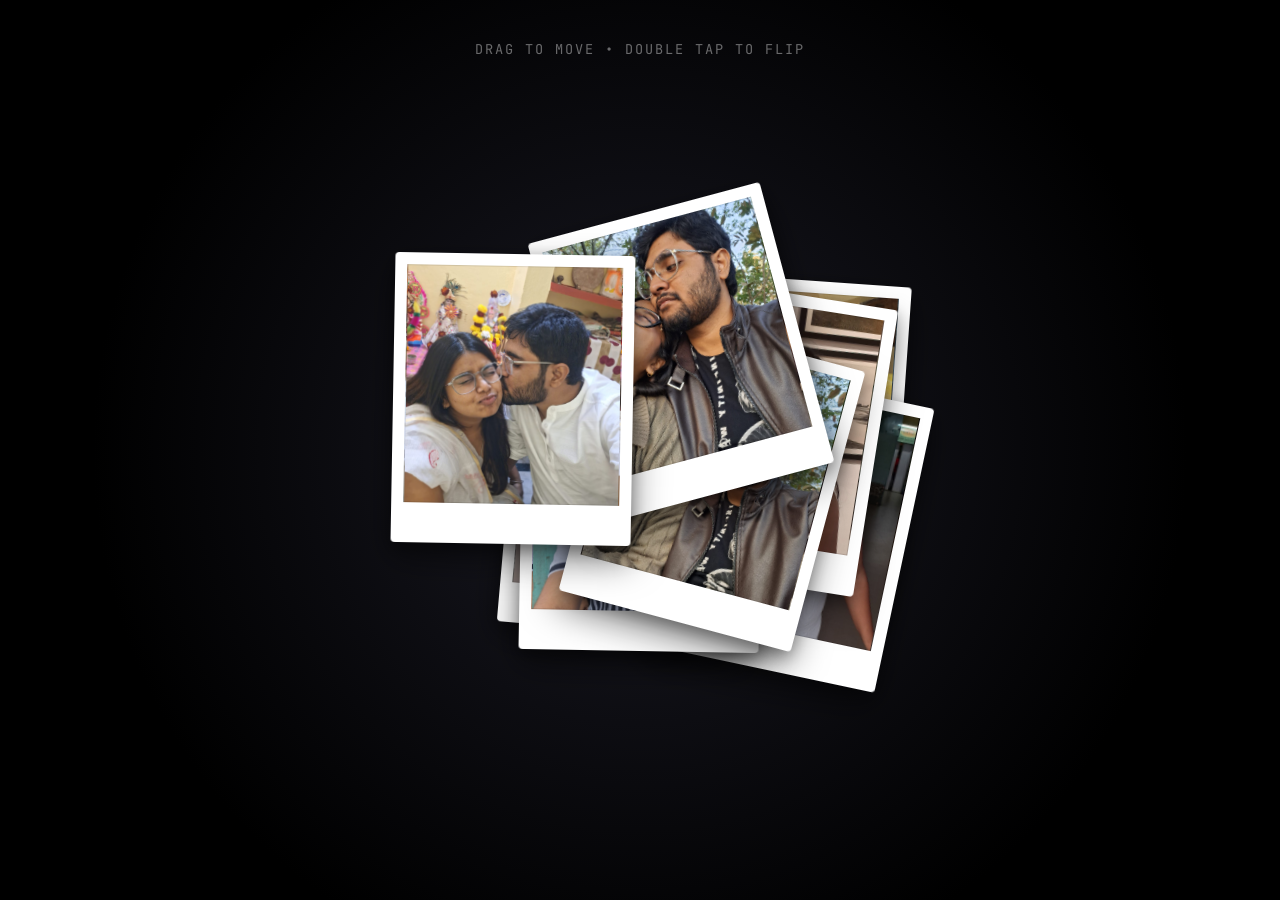
<file: sections/polaroids.html>
<!DOCTYPE html>
<html lang="en">
<head>
    <meta charset="UTF-8">
    <meta name="viewport" content="width=device-width, initial-scale=1.0, maximum-scale=1.0, user-scalable=no">
    <title>Polaroids & Train Transition</title>
    <style>
        @import url('https://fonts.googleapis.com/css2?family=Caveat:wght@500;700&family=JetBrains+Mono:wght@400;500&family=Playfair+Display:ital,wght@0,700;1,700&display=swap');

        * {
            margin: 0;
            padding: 0;
            box-sizing: border-box;
        }

        body {
            background-color: #000000;
            height: 100vh; /* Fallback for older browsers */
            height: 100dvh;
            overflow: hidden;
            display: flex;
            justify-content: center;
            align-items: center;
            font-family: 'JetBrains Mono', monospace;
            background: radial-gradient(circle at center, #1a1a24 0%, #000000 70%);
            user-select: none;
        }

        .hint-text {
            position: absolute;
            top: 40px;
            color: rgba(255, 255, 255, 0.4);
            font-size: 0.85rem;
            letter-spacing: 2px;
            text-transform: uppercase;
            z-index: 0;
            text-align: center;
            width: 100%;
        }

        /* Polaroid Container */
        .polaroid-container {
            position: absolute;
            width: 240px;
            height: 290px;
            cursor: grab;
            perspective: 1000px; 
            will-change: transform;
        }

        .polaroid-container:active {
            cursor: grabbing;
        }

        .polaroid-inner {
            width: 100%;
            height: 100%;
            position: relative;
            transition: transform 0.8s cubic-bezier(0.175, 0.885, 0.32, 1.275);
            transform-style: preserve-3d;
        }

        .polaroid-container.flipped .polaroid-inner {
            transform: rotateY(180deg);
        }

        .polaroid-front, .polaroid-back {
            position: absolute;
            width: 100%;
            height: 100%;
            backface-visibility: hidden;
            background: #ffffff;
            border-radius: 4px;
            box-shadow: 0 15px 35px rgba(0,0,0,0.5), 0 5px 15px rgba(0,0,0,0.3);
            padding: 12px 12px 40px 12px;
        }

        .polaroid-front {
            display: flex;
            flex-direction: column;
        }

        .photo-placeholder {
            width: 100%;
            height: 100%;
            background-color: #2a2a35; 
            background-size: cover;
            background-position: center;
            border: 1px solid rgba(0,0,0,0.1);
        }

        .polaroid-back {
            transform: rotateY(180deg);
            display: flex;
            justify-content: center;
            align-items: center;
            padding: 20px;
            background: #fdfbf7; 
        }

        .handwriting {
            font-family: 'Caveat', cursive;
            font-size: 1.6rem;
            color: #1a1a24;
            text-align: center;
            line-height: 1.4;
            transform: rotate(-2deg); 
        }

        /* Next Chapter Button */
        .next-page-btn {
            position: fixed;
            /* FIX: Pushes the button up dynamically based on the phone's UI */
            bottom: calc(40px + env(safe-area-inset-bottom)); 
            left: 50%;
            transform: translateX(-50%);
            /* ... keep all the rest of your button styling exactly the same ... */
            background: rgba(255, 51, 102, 0.1);
            color: #ffffff;
            border: 1px solid rgba(255, 51, 102, 0.4);
            padding: 14px 40px;
            border-radius: 50px;
            font-family: 'JetBrains Mono', monospace;
            font-size: 0.9rem;
            letter-spacing: 2px;
            text-transform: uppercase;
            cursor: pointer;
            z-index: 1000;
            backdrop-filter: blur(8px);
            opacity: 0;
            pointer-events: none;
            transition: all 1s ease;
        }

        .next-page-btn.visible {
            opacity: 1;
            pointer-events: auto;
        }

        .next-page-btn:hover, .next-page-btn:active {
            background: rgba(255, 51, 102, 0.25);
            border-color: #ff3366;
            box-shadow: 0 0 25px rgba(255, 51, 102, 0.5);
            transform: translateX(-50%) scale(1.03);
        }

        #transitionCanvas {
            position: fixed;
            top: 0;
            left: 0;
            width: 100vw;
            height: 100vh;
            pointer-events: none;
            z-index: 2000;
        }
    </style>
</head>
<body>

    <div class="hint-text" id="hint">Drag to move • Double tap to flip</div>
    <button class="next-page-btn" id="nextPageBtn">Next Chapter &rarr;</button>
    <canvas id="transitionCanvas"></canvas>

    <!-- Polaroids 1 to 10 -->
    <div class="polaroid-container"><div class="polaroid-inner"><div class="polaroid-front"><div class="photo-placeholder" style="background-image: url('../assets/photo1.jpeg');"></div></div><div class="polaroid-back"><div class="handwriting">The day my whole world changed.</div></div></div></div>
    <div class="polaroid-container"><div class="polaroid-inner"><div class="polaroid-front"><div class="photo-placeholder" style="background-image: url('../assets/photo2.jpeg');"></div></div><div class="polaroid-back"><div class="handwriting">I could look at this smile forever.</div></div></div></div>
    <div class="polaroid-container"><div class="polaroid-inner"><div class="polaroid-front"><div class="photo-placeholder" style="background-image: url('../assets/photo3.jpeg');"></div></div><div class="polaroid-back"><div class="handwriting">You & Me.<br>An infinite loop.</div></div></div></div>
    <div class="polaroid-container"><div class="polaroid-inner"><div class="polaroid-front"><div class="photo-placeholder" style="background-image: url('../assets/photo4.jpeg');"></div></div><div class="polaroid-back"><div class="handwriting">My favorite person ❤️</div></div></div></div>
    <div class="polaroid-container"><div class="polaroid-inner"><div class="polaroid-front"><div class="photo-placeholder" style="background-image: url('../assets/photo5.jpeg');"></div></div><div class="polaroid-back"><div class="handwriting">Lost in your eyes.</div></div></div></div>
    <div class="polaroid-container"><div class="polaroid-inner"><div class="polaroid-front"><div class="photo-placeholder" style="background-image: url('../assets/photo6.jpeg');"></div></div><div class="polaroid-back"><div class="handwriting">One of my favorite memories.</div></div></div></div>
    <div class="polaroid-container"><div class="polaroid-inner"><div class="polaroid-front"><div class="photo-placeholder" style="background-image: url('../assets/photo7.jpeg');"></div></div><div class="polaroid-back"><div class="handwriting">You always know how to make me laugh.</div></div></div></div>
    <div class="polaroid-container"><div class="polaroid-inner"><div class="polaroid-front"><div class="photo-placeholder" style="background-image: url('../assets/photo8.jpeg');"></div></div><div class="polaroid-back"><div class="handwriting">Our little adventures.</div></div></div></div>
    <div class="polaroid-container"><div class="polaroid-inner"><div class="polaroid-front"><div class="photo-placeholder" style="background-image: url('../assets/photo9.jpeg');"></div></div><div class="polaroid-back"><div class="handwriting">You are my peace.</div></div></div></div>
    <div class="polaroid-container"><div class="polaroid-inner"><div class="polaroid-front"><div class="photo-placeholder" style="background-image: url('../assets/photo10.jpeg');"></div></div><div class="polaroid-back"><div class="handwriting">To a million more memories together.</div></div></div></div>

    <script>
        const polaroids = document.querySelectorAll('.polaroid-container');
        const nextPageBtn = document.getElementById('nextPageBtn');
        const hintText = document.getElementById('hint');
        const canvas = document.getElementById('transitionCanvas');
        const ctx = canvas.getContext('2d');
        let highestZIndex = 10;

        setTimeout(() => { nextPageBtn.classList.add('visible'); }, 10000);

        polaroids.forEach(polaroid => {
            const randomX = (window.innerWidth / 2) + (Math.random() * 300 - 150) - 120;
            const randomY = (window.innerHeight / 2) + (Math.random() * 200 - 100) - 145;
            const randomRotate = Math.floor(Math.random() * 40) - 20;

            polaroid.style.left = `${randomX}px`;
            polaroid.style.top = `${randomY}px`;
            polaroid.style.transform = `rotate(${randomRotate}deg)`;
            polaroid.style.zIndex = highestZIndex++;

            let isDragging = false;
            let startX, startY, initialLeft, initialTop;

            const startDrag = (e) => {
                if (nextPageBtn.classList.contains('animating')) return;
                isDragging = true;
                polaroid.style.zIndex = highestZIndex++;
                const clientX = e.type.includes('mouse') ? e.clientX : e.touches[0].clientX;
                const clientY = e.type.includes('mouse') ? e.clientY : e.touches[0].clientY;
                startX = clientX; startY = clientY;
                initialLeft = parseInt(polaroid.style.left, 10);
                initialTop = parseInt(polaroid.style.top, 10);
            };

            const drag = (e) => {
                if (!isDragging) return;
                e.preventDefault(); 
                const clientX = e.type.includes('mouse') ? e.clientX : e.touches[0].clientX;
                const clientY = e.type.includes('mouse') ? e.clientY : e.touches[0].clientY;
                polaroid.style.left = `${initialLeft + (clientX - startX)}px`;
                polaroid.style.top = `${initialTop + (clientY - startY)}px`;
            };

            const endDrag = () => { isDragging = false; };

            polaroid.addEventListener('mousedown', startDrag);
            window.addEventListener('mousemove', drag);
            window.addEventListener('mouseup', endDrag);
            polaroid.addEventListener('touchstart', startDrag, {passive: false});
            window.addEventListener('touchmove', drag, {passive: false});
            window.addEventListener('touchend', endDrag);

            polaroid.addEventListener('dblclick', () => { polaroid.classList.toggle('flipped'); });
        });

        // --- SLOW TRAIN + FAST BURST TRANSITION ---
        nextPageBtn.addEventListener('click', () => {
            if (nextPageBtn.classList.contains('animating')) return;
            nextPageBtn.classList.add('animating');
            nextPageBtn.style.opacity = 0;
            hintText.style.opacity = 0;

            const centerY = (window.innerHeight / 2) - 145;
            
            // Step 1: Smoothly gather into the line (slower, cinematic alignment)
            polaroids.forEach((polaroid, index) => {
                polaroid.classList.remove('flipped');
                const targetX = -350 + (index * 130);
                const currentLeft = parseInt(polaroid.style.left, 10) || 0;
                const currentTop = parseInt(polaroid.style.top, 10) || 0;

                const dx = targetX - currentLeft;
                const dy = centerY - currentTop;

                polaroid.style.transition = 'transform 1.4s cubic-bezier(0.25, 1, 0.5, 1)';
                polaroid.style.transform = `translate(${dx}px, ${dy}px) rotate(0deg)`;
                polaroid.style.zIndex = 100 + index;
            });

            // Step 2: Graceful, smooth train glide across the screen (takes 1.8 seconds so it's fully visible)
            setTimeout(() => {
                polaroids.forEach((polaroid, index) => {
                    const currentLeft = parseInt(polaroid.style.left, 10) || 0;
                    const currentTop = parseInt(polaroid.style.top, 10) || 0;
                    const finalX = window.innerWidth + 500 + (index * 130);
                    
                    const dx = finalX - currentLeft;
                    const dy = centerY - currentTop;

                    polaroid.style.transition = 'transform 1.8s cubic-bezier(0.4, 0, 0.2, 1)';
                    polaroid.style.transform = `translate(${dx}px, ${dy}px) rotate(0deg)`;
                });
            }, 1500);

            // Step 3: Instantaneous, fast burst right as the train clears the screen, jumping straight to finale
            setTimeout(() => {
                canvas.width = window.innerWidth;
                canvas.height = window.innerHeight;
                
                let particles = [];
                const cx = window.innerWidth / 2;
                const cy = window.innerHeight / 2;

                for (let i = 0; i < 400; i++) {
                    const angle = Math.random() * Math.PI * 2;
                    const speed = Math.random() * 40 + 15; // Extremely fast burst
                    particles.push({
                        x: cx, y: cy,
                        vx: Math.cos(angle) * speed,
                        vy: Math.sin(angle) * speed,
                        color: Math.random() > 0.5 ? '#ff3366' : '#ffffff',
                        size: Math.random() * 6 + 2,
                        alpha: 1.0,
                        decay: Math.random() * 0.05 + 0.02 // Fades out rapidly for snappy timing
                    });
                }

                function burstLoop() {
                    ctx.clearRect(0, 0, canvas.width, canvas.height);
                    ctx.fillStyle = 'rgba(3, 3, 5, 0.5)';
                    ctx.fillRect(0, 0, canvas.width, canvas.height);

                    let active = false;
                    particles.forEach(p => {
                        p.x += p.vx; p.y += p.vy;
                        p.alpha -= p.decay;
                        if (p.alpha > 0) active = true;

                        ctx.globalAlpha = Math.max(0, p.alpha);
                        ctx.fillStyle = p.color;
                        ctx.beginPath();
                        ctx.arc(p.x, p.y, p.size, 0, Math.PI * 2);
                        ctx.fill();
                    });

                    if (active) {
                        requestAnimationFrame(burstLoop);
                    } else {
                        window.parent.postMessage('nextPage', '*');
                    }
                }
                burstLoop();

            }, 3200); // Triggers right as the train finishes crossing
        });
    </script>
</body>
</html>
</file>
